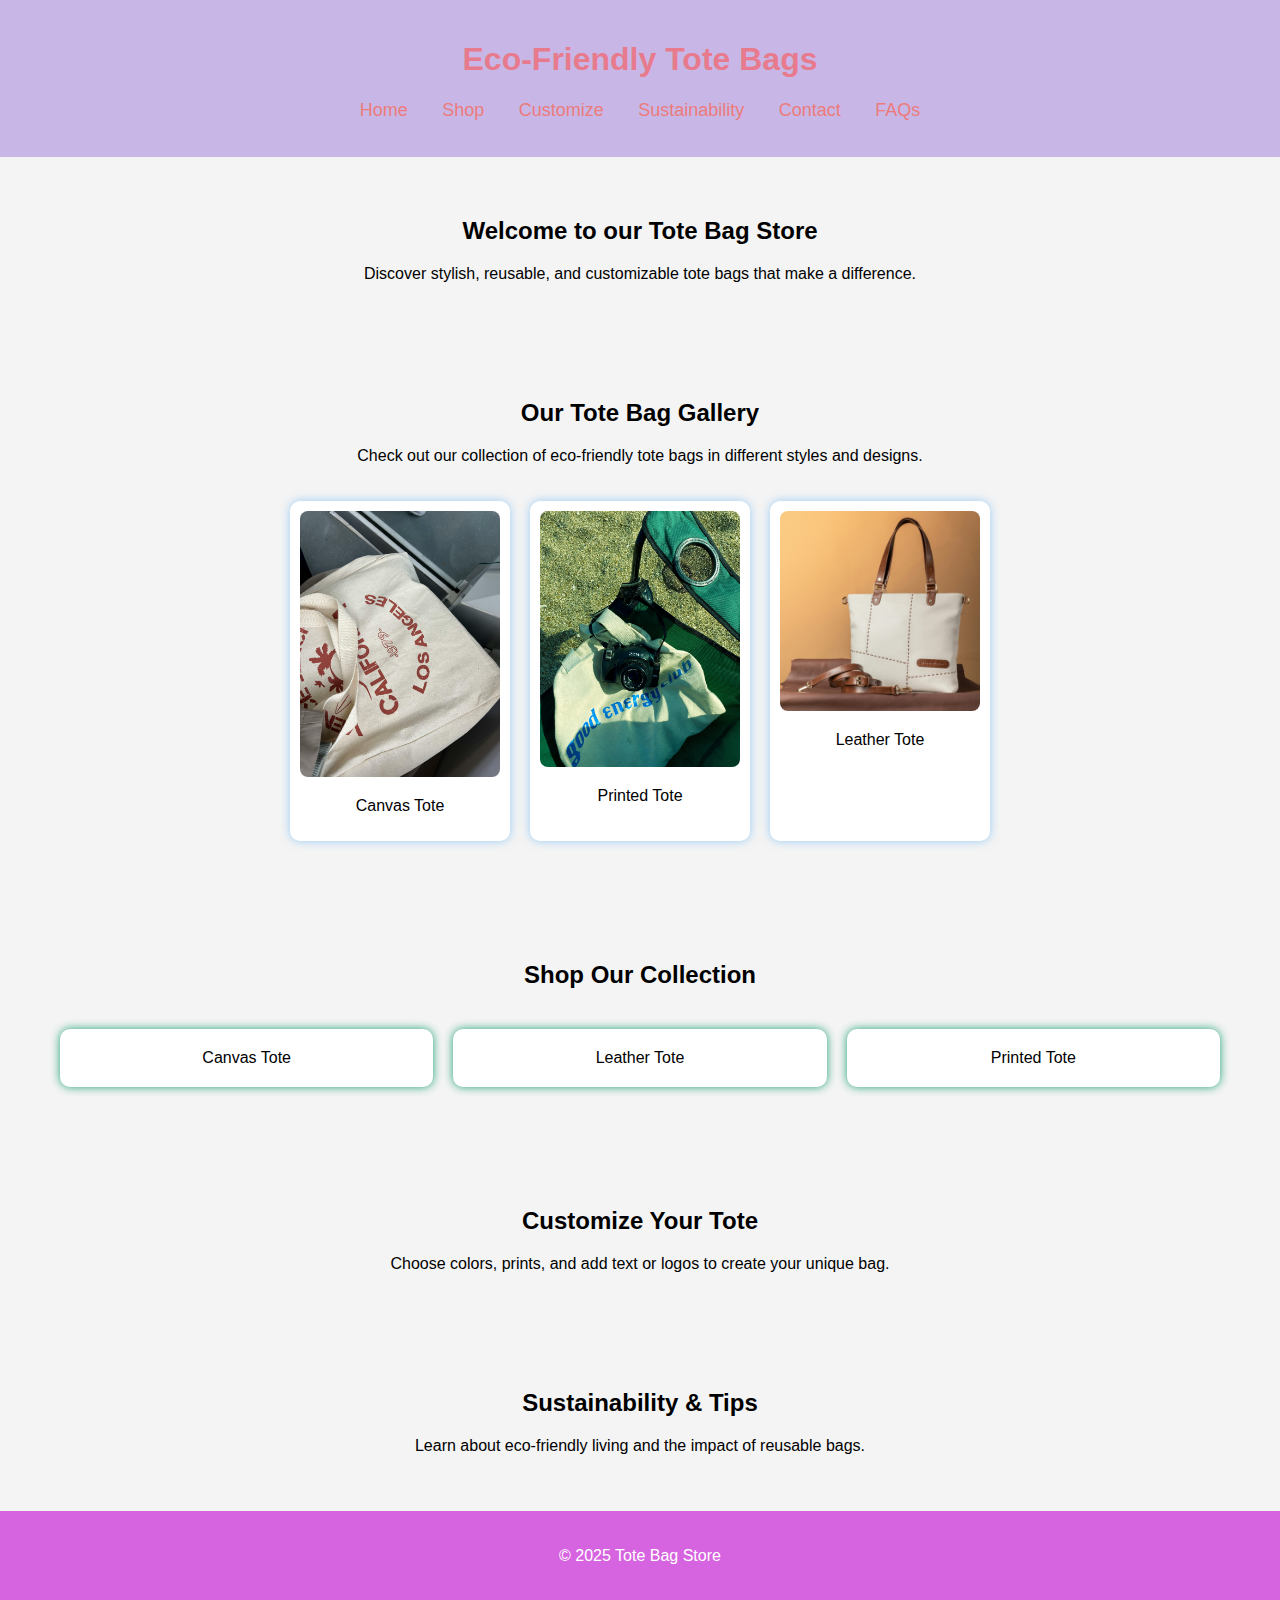
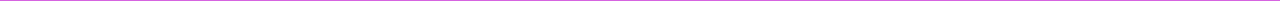
<file: index.html>
<!DOCTYPE html>
<html lang="en">
<head>
    <meta charset="UTF-8">
    <meta name="viewport" content="width=device-width, initial-scale=1.0">
    <title>Tote Bag Store</title>
    <link rel="stylesheet" href="styles.css">
</head>
<body>
    <header>
        <h1>Eco-Friendly Tote Bags</h1>
        <nav>
            <ul>
                <li><a href="index.html">Home</a></li>
                <li><a href="shop.html">Shop</a></li>
                <li><a href="#custom">Customize</a></li>
                <li><a href="#blogs">Sustainability</a></li>
                <li><a href="contact.html">Contact</a></li>
                <li><a href="accordion.html">FAQs</a></li>
            </ul>
        </nav>
    </header>
    <section id="home">
        <h2>Welcome to our Tote Bag Store</h2>
        <p>Discover stylish, reusable, and customizable tote bags that make a difference.</p>
    </section>
    <section id="gallery">
        <h2>Our Tote Bag Gallery</h2>
        <p>Check out our collection of eco-friendly tote bags in different styles and designs.</p>
        <div class="gallery-container">
            <div class="gallery-item">
                <img src="totebag 1.jpg" alt="Canvas Tote Bag">
              <p>Canvas Tote</p>
            </div>
            <div class="gallery-item">
                <img src="totebag 2.jpg" alt="Printed Tote Bag">
                <p>Printed Tote</p>
            </div>
            <div class="gallery-item">
              <img src="totebag 3.jpg" alt="Leather Tote Bag">
                <p>Leather Tote</p>
            </div>
        </div>
    </section>
    
    <section id="shop">
        <h2>Shop Our Collection</h2>
        <div class="grid-container">
            <div class="product">Canvas Tote</div>
            <div class="product">Leather Tote</div>
            <div class="product">Printed Tote</div>
        </div>
    </section>
    
    <section id="custom">
        <h2>Customize Your Tote</h2>
        <p>Choose colors, prints, and add text or logos to create your unique bag.</p>
    </section>
    
    <section id="blog">
        <h2>Sustainability & Tips</h2>
        <p>Learn about eco-friendly living and the impact of reusable bags.</p>
    </section>
    
    
    <footer>
        <p>&copy; 2025 Tote Bag Store</p>
    </footer>
</body>
</html>
</file>
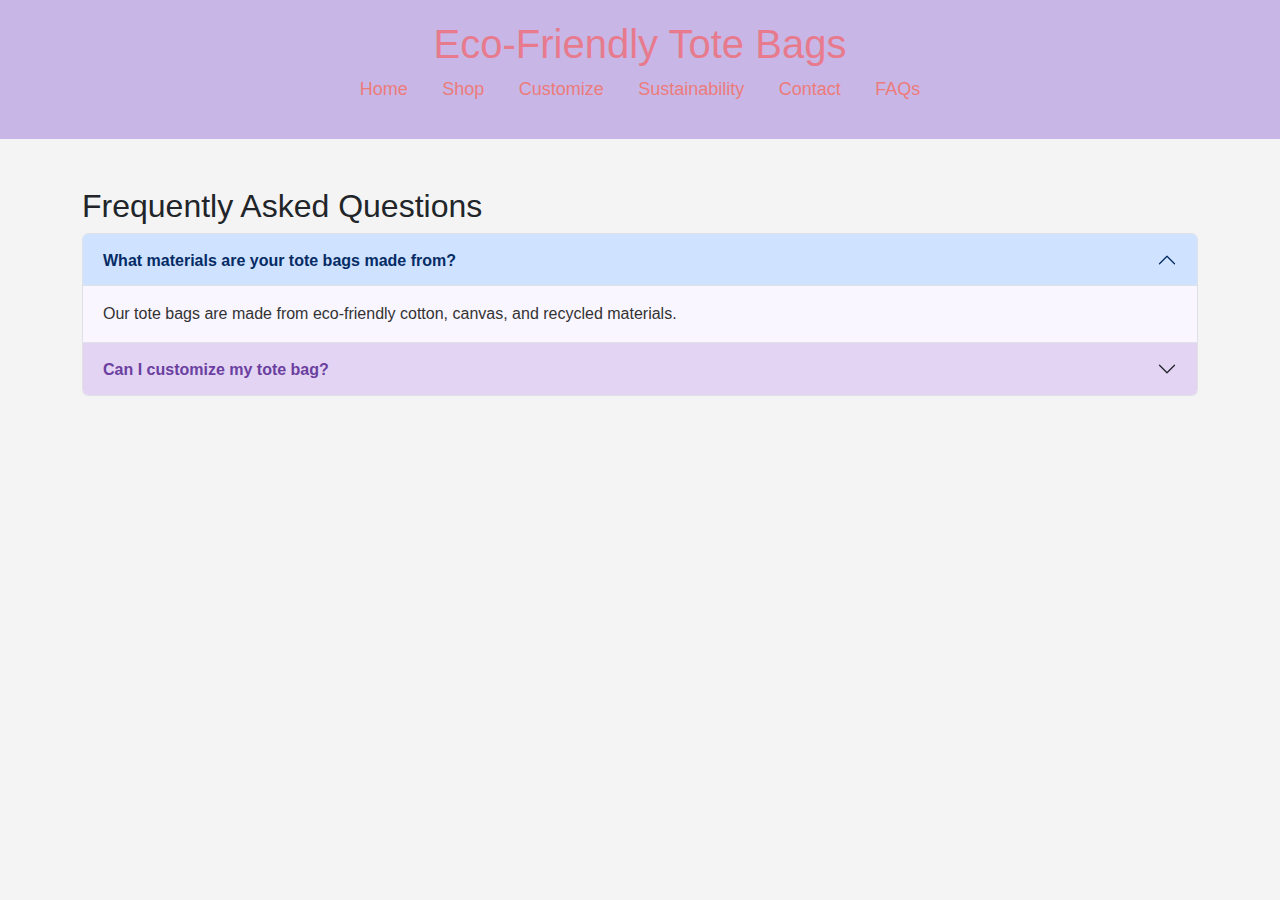
<file: accordion.html>
<!DOCTYPE html>
<html lang="en">
<head>
  <meta charset="UTF-8">
  <title>FAQs - Tote Bag Store</title>
  <link href="https://cdn.jsdelivr.net/npm/bootstrap@5.3.2/dist/css/bootstrap.min.css" rel="stylesheet">
  <link rel="stylesheet" href="styles.css">
</head>
<body>
    <header>
        <h1>Eco-Friendly Tote Bags</h1>
        <nav>
            <ul>
                <li><a href="index.html">Home</a></li>
                <li><a href="shop.html">Shop</a></li>
                <li><a href="#custom">Customize</a></li>
                <li><a href="#blogs">Sustainability</a></li>
                <li><a href="contact.html">Contact</a></li>
                <li><a href="accordion.html">FAQs</a></li>
            </ul>
        </nav>
    </header>
  <div class="container mt-5">
    <h2>Frequently Asked Questions</h2>
    <div class="accordion" id="faqAccordion">
      <div class="accordion-item">
        <h2 class="accordion-header" id="headingOne">
          <button class="accordion-button" type="button" data-bs-toggle="collapse" data-bs-target="#collapseOne">
            What materials are your tote bags made from?
          </button>
        </h2>
        <div id="collapseOne" class="accordion-collapse collapse show">
          <div class="accordion-body">
            Our tote bags are made from eco-friendly cotton, canvas, and recycled materials.
          </div>
        </div>
      </div>

      <div class="accordion-item">
        <h2 class="accordion-header" id="headingTwo">
          <button class="accordion-button collapsed" type="button" data-bs-toggle="collapse" data-bs-target="#collapseTwo">
            Can I customize my tote bag?
          </button>
        </h2>
        <div id="collapseTwo" class="accordion-collapse collapse">
          <div class="accordion-body">
            Yes! You can choose colors, prints, and add text or logos during checkout.
          </div>
        </div>
      </div>
    </div>
  </div>
    <script src="https://cdn.jsdelivr.net/npm/bootstrap@5.3.2/dist/js/bootstrap.bundle.min.js"></script>
</body>
</html>
</file>
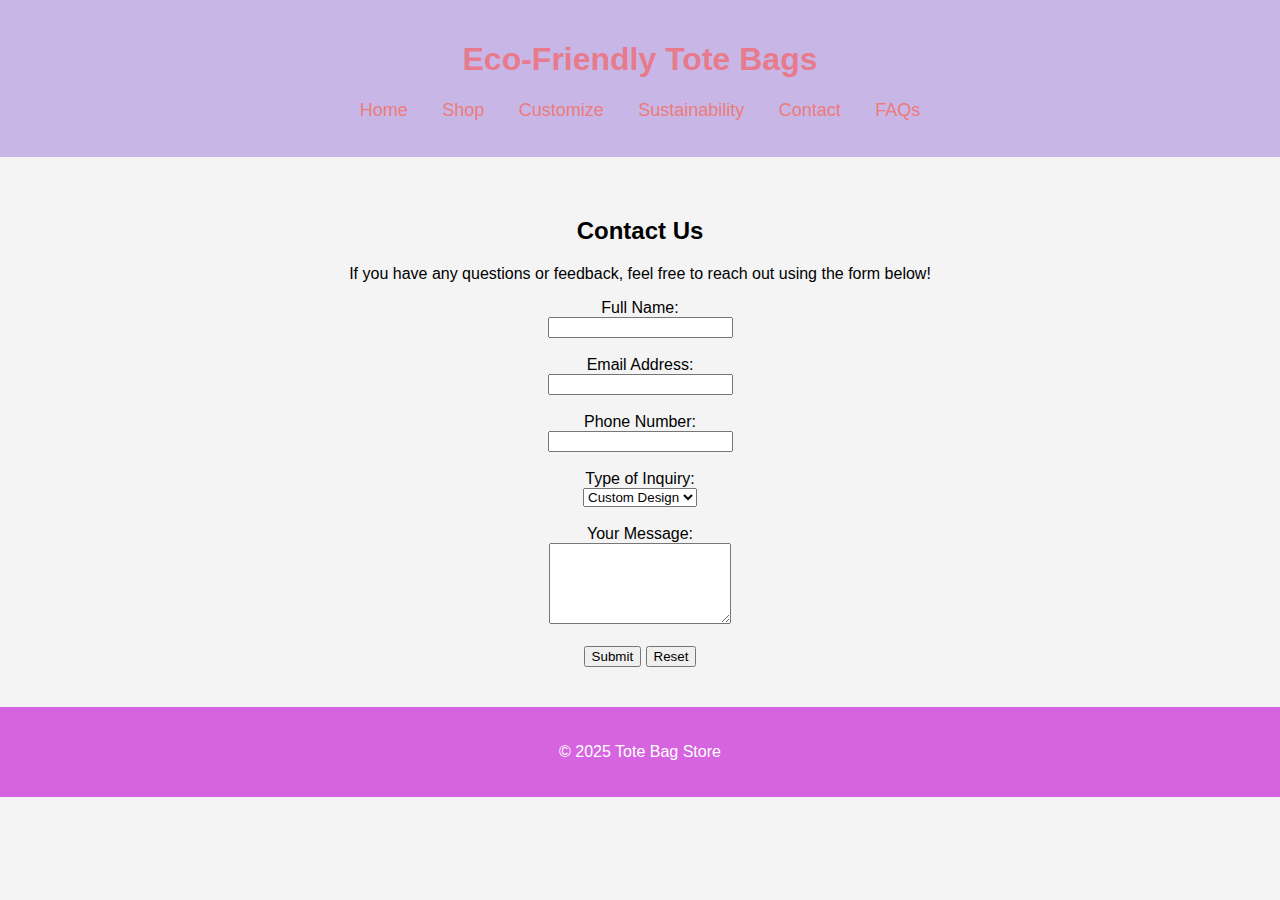
<file: contact.html>
<!DOCTYPE html>
<html lang="en">
<head>
    <meta charset="UTF-8">
    <meta name="viewport" content="width=device-width, initial-scale=1.0">
    <title>Contact Us - Tote Bag Store</title>
    <link rel="stylesheet" href="styles.css">
</head>
<body>
    <header>
        <h1>Eco-Friendly Tote Bags</h1>
        <nav>
            <ul>
                <li><a href="index.html">Home</a></li>
                <li><a href="shop.html">Shop</a></li>
                <li><a href="#custom">Customize</a></li>
                <li><a href="#blogs">Sustainability</a></li>
                <li><a href="contact.html">Contact</a></li>
                <li><a href="accordion.html">FAQs</a></li>
            </ul>
        </nav>
    </header>

    <section>
        <h2>Contact Us</h2>
        <p>If you have any questions or feedback, feel free to reach out using the form below!</p>
        <form action="#" method="post">
            <label for="name">Full Name:</label><br>
            <input type="text" id="name" name="name" required><br><br>

            <label for="email">Email Address:</label><br>
            <input type="email" id="email" name="email" required><br><br>

            <label for="phone">Phone Number:</label><br>
            <input type="tel" id="phone" name="phone"><br><br>

            <label for="inquiry">Type of Inquiry:</label><br>
            <select id="inquiry" name="inquiry">
                <option value="custom">Custom Design</option>
                <option value="order">Order Help</option>
                <option value="feedback">Feedback</option>
                <option value="other">Other</option>
            </select><br><br>

            <label for="message">Your Message:</label><br>
            <textarea id="message" name="message" rows="5" required></textarea><br><br>

            <input type="submit" value="Submit">
            <input type="reset" value="Reset">
        </form>
    </section>

    <footer>
        <p>&copy; 2025 Tote Bag Store</p>
    </footer>
</body>
</html>
</file>
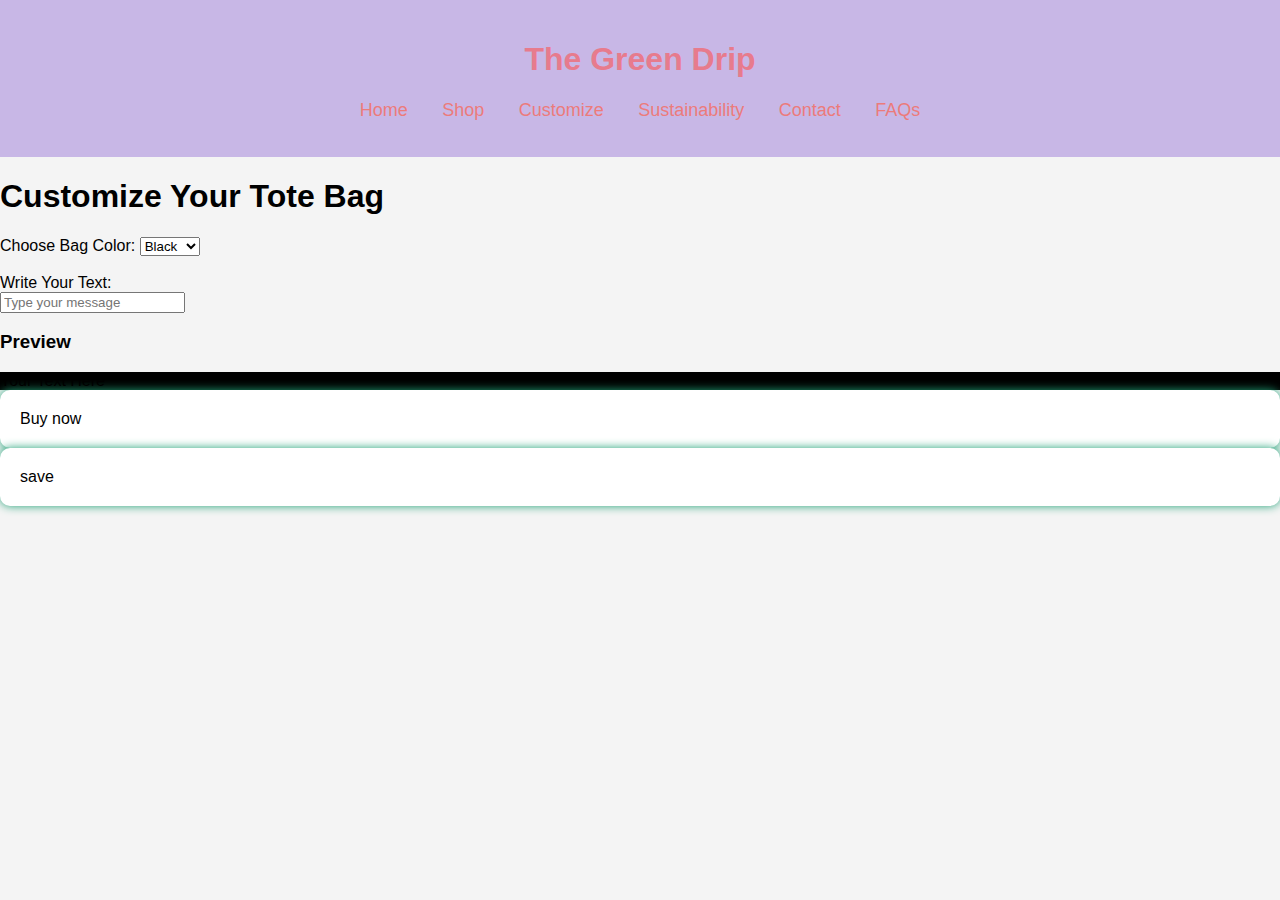
<file: custom.html>
<!DOCTYPE html>
<html lang="en">
<head>
  <meta charset="UTF-8">
  <title>Customize Your Tote Bag</title>
  <link rel="stylesheet" href="styles.css">
</head>
<body>
    <header>
        <h1>The Green Drip</h1>
        <nav>
            <ul>
                <li><a href="index.html">Home</a></li>
                <li><a href="shop.html">Shop</a></li>
                <li><a href="custom.html">Customize</a></li>
                <li><a href="sustanibility.html">Sustainability</a></li>
                <li><a href="contact.html">Contact</a></li>
                <li><a href="accordion.html">FAQs</a></li>
            </ul>
        </nav>
    </header>
<body>
    <div class="customize-container">
        <h1>Customize Your Tote Bag</h1>
    
        <label for="color">Choose Bag Color:</label>
        <select id="color">
          <option value="#000000">Black</option>
          <option value="#ffffff">White</option>
          <option value="#ff69b4">Pink</option>
          <option value="#228B22">Green</option>
          <option value="#1e90ff">Blue</option>
        </select>
    
        <br><br>
    
        <label for="customText">Write Your Text:</label><br>
        <input type="text" id="customText" placeholder="Type your message">
    
        <div class="preview-box">
          <h3>Preview</h3>
          <div id="preview" class="tote-preview" style="background-color: #000000;">
            Your Text Here
          </div>
        </div>
    
        <div class="product">Buy now</div>
        <div class="product">save</div>
      </div>
    
      <script>
        const colorPicker = document.getElementById('color');
        const textInput = document.getElementById('customText');
        const preview = document.getElementById('preview');
    
        colorPicker.addEventListener('change', () => {
          preview.style.backgroundColor = colorPicker.value;
        });
    
        textInput.addEventListener('input', () => {
          preview.textContent = textInput.value || 'Your Text Here';
        });
      </script>
    
    </body>
    </html>
</file>
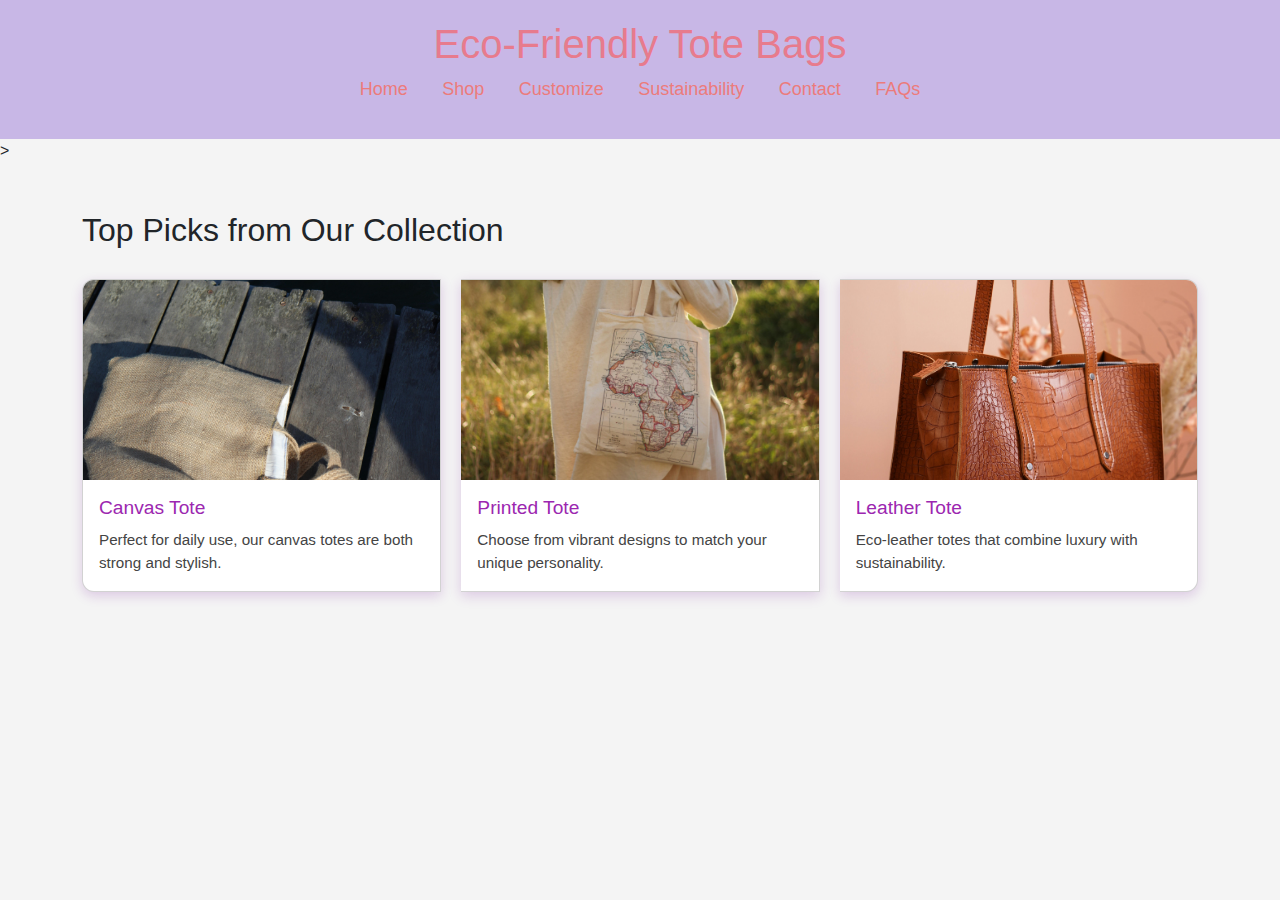
<file: shop.html>
<!DOCTYPE html>
<html lang="en">
<head>
  <meta charset="UTF-8">
  <title>Our Tote Bags</title>
  <link href="https://cdn.jsdelivr.net/npm/bootstrap@5.3.2/dist/css/bootstrap.min.css" rel="stylesheet">
  <link rel="stylesheet" href="styles.css">
</head>
<body>
    <header>
        <h1>Eco-Friendly Tote Bags</h1>
        <nav>
            <ul>
                <li><a href="index.html">Home</a></li>
                <li><a href="shop.html">Shop</a></li>
                <li><a href="#custom">Customize</a></li>
                <li><a href="#blogs">Sustainability</a></li>
                <li><a href="contact.html">Contact</a></li>
                <li><a href="accordion.html">FAQs</a></li>
            </ul>
        </nav>
    </header>>
  <div class="container mt-5">
    <h2>Top Picks from Our Collection</h2>
    <div class="card-group">
      <div class="card">
        <img src="C tote bag 2.jpg" class="card-img-top" alt="Canvas Tote">
        <div class="card-body">
          <h5 class="card-title">Canvas Tote</h5>
          <p class="card-text">Perfect for daily use, our canvas totes are both strong and stylish.</p>
        </div>
      </div>
      <div class="card">
        <img src="P tote bag 3.jpg" class="card-img-top" alt="Printed Tote">
        <div class="card-body">
          <h5 class="card-title">Printed Tote</h5>
          <p class="card-text">Choose from vibrant designs to match your unique personality.</p>
        </div>
      </div>
      <div class="card">
        <img src="L tote bag 1.jpg" class="card-img-top" alt="Leather Tote">
        <div class="card-body">
          <h5 class="card-title">Leather Tote</h5>
          <p class="card-text">Eco-leather totes that combine luxury with sustainability.</p>
        </div>
      </div>
    </div>
  </div>

  <script src="https://cdn.jsdelivr.net/npm/bootstrap@5.3.2/dist/js/bootstrap.bundle.min.js"></script>
</body>
</html>
</file>
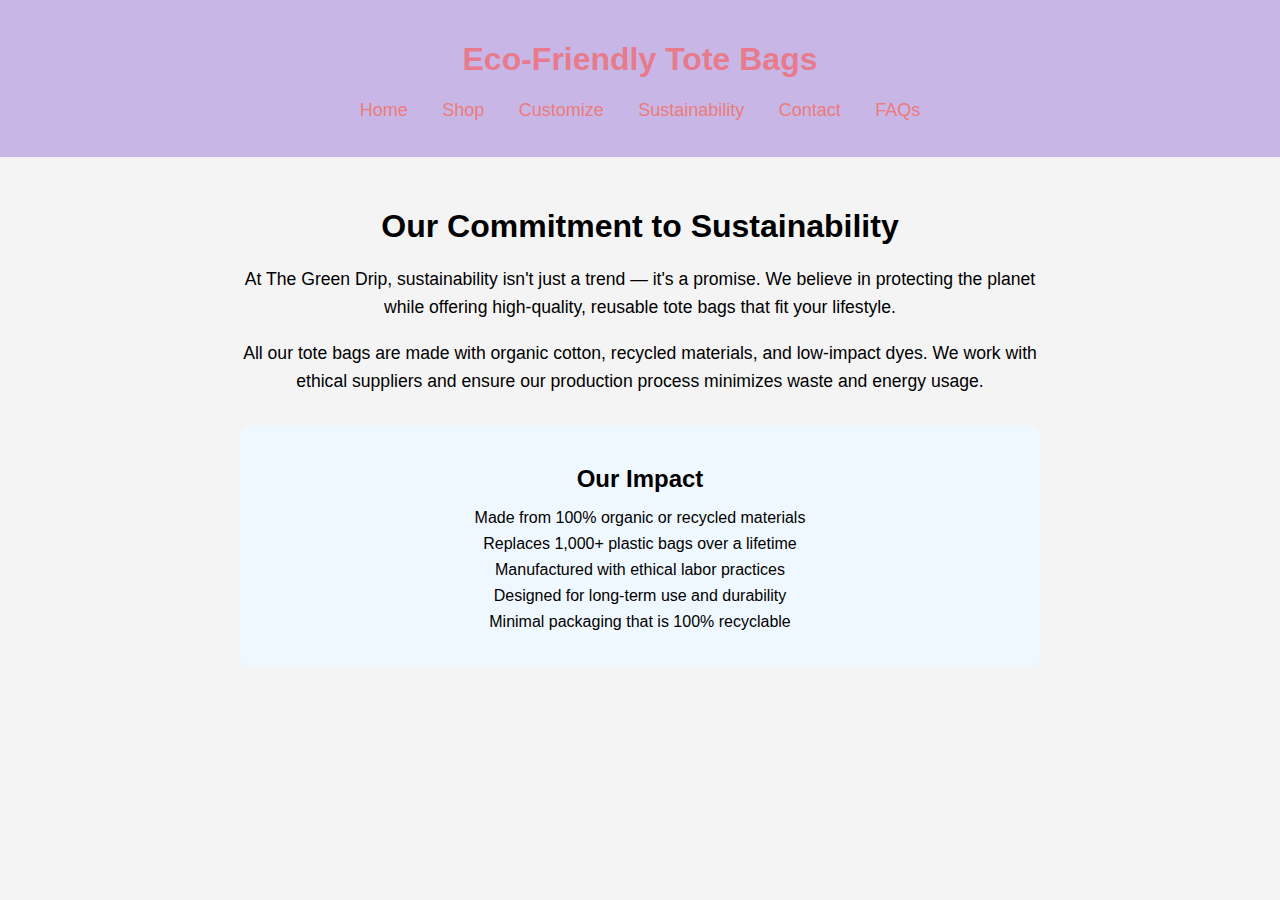
<file: sustanibility.html>
<!DOCTYPE html>
<html lang="en">
<head>
  <meta charset="UTF-8">
  <title>Sustainability - Eco-Friendly Tote Bags</title>
  <link rel="stylesheet" href="styles.css"> 
</head>
<body>
    <header>
        <h1>Eco-Friendly Tote Bags</h1>
        <nav>
            <ul>
                <li><a href="index.html">Home</a></li>
                <li><a href="shop.html">Shop</a></li>
                <li><a href="custom.html">Customize</a></li>
                <li><a href="sustanibility.html">Sustainability</a></li>
                <li><a href="contact.html">Contact</a></li>
                <li><a href="accordion.html">FAQs</a></li>
            </ul>
        </nav>
    </header>
  <style>
    .sustainability-container {
      max-width: 800px;
      margin: auto;
      padding: 30px;
      text-align: center;
    }

    .sustainability-container h1 {
      font-size: 2em;
      margin-bottom: 20px;
    }

    .sustainability-container p {
      font-size: 1.1em;
      line-height: 1.6;
      margin-bottom: 15px;
    }

    .impact-section {
      margin-top: 30px;
      background-color: #f0f8ff;
      padding: 20px;
      border-radius: 10px;
    }

    .impact-section h2 {
      font-size: 1.5em;
      margin-bottom: 10px;
    }

    .impact-section ul {
      list-style: none;
      padding: 0;
    }


    .impact-section ul li {
      margin: 8px 0;
    }
  </style>
</head>
<body>

  <div class="sustainability-container">
    <h1>Our Commitment to Sustainability</h1>
    <p>At The Green Drip, sustainability isn't just a trend — it's a promise. We believe in protecting the planet while offering high-quality, reusable tote bags that fit your lifestyle.</p>
    <p>All our tote bags are made with organic cotton, recycled materials, and low-impact dyes. We work with ethical suppliers and ensure our production process minimizes waste and energy usage.</p>

    <div class="impact-section">
      <h2>Our Impact</h2>
      <ul>
        <li> Made from 100% organic or recycled materials</li>
        <li>Replaces 1,000+ plastic bags over a lifetime</li>
        <li>Manufactured with ethical labor practices</li>
        <li>Designed for long-term use and durability</li>
        <li>Minimal packaging that is 100% recyclable</li>
      </ul>
    </div>
  </div>

</body>
</html>
</file>
<file: styles.css>
/* styles.css */
body {
    font-family: Arial, sans-serif;
    margin: 0;
    padding: 0;
    background-color: #f4f4f4;
}

header {
    background: #c8b7e6;
    color: rgb(231, 123, 141);
    padding: 20px;
    text-align: center;
}

nav ul {
    list-style: none;
    padding: 0;
}

nav ul li {
    display: inline;
    margin: 0 15px;
}

nav ul li a {
    color: rgb(236, 123, 123);
    text-decoration: none;
    font-size: 18px;
}

section {
    padding: 40px;
    text-align: center;
}

.grid-container {
    display: grid;
    grid-template-columns: repeat(auto-fit, minmax(200px, 1fr));
    gap: 20px;
    padding: 20px;
}

.product {
    background: white;
    padding: 20px;
    border-radius: 10px;
    box-shadow: 0 0 10px rgb(31, 161, 118);
}
.gallery-container {
    display: flex;
    flex-wrap: wrap;
    justify-content: center;
    gap: 20px;
    padding: 20px;
}

.gallery-item {
    background: white;
    border-radius: 10px;
    box-shadow: 0 0 10px rgba(66, 165, 245, 0.5);
    padding: 10px;
    width: 200px;
    text-align: center;
}

.gallery-item img {
    width: 100%;
    border-radius: 8px;
}

footer {
    background: #d663e0;
    color: white;
    text-align: center;
    padding: 20px;
    position: relative;
}
/* ===== Bootstrap Add-On Styling ===== */

/* Make Bootstrap accordion match your theme */
.accordion-button {
    background-color: #e3d4f3;
    color: #6b3fa0;
    font-weight: bold;
}

.accordion-body {
    background-color: #f9f6ff;
    color: #333;
}

/* Customize card appearance */
.card-group {
    gap: 20px;
    margin-top: 30px;
}

.card {
    border-radius: 12px;
    box-shadow: 0 4px 12px rgba(123, 31, 162, 0.2);
    overflow: hidden;
}

.card-img-top {
    height: 200px;
    object-fit: cover;
}

.card-title {
    color: #9c27b0;
    font-size: 1.2rem;
    margin-bottom: 10px;
}

.card-text {
    font-size: 0.95rem;
    color: #444;
}
</file>
